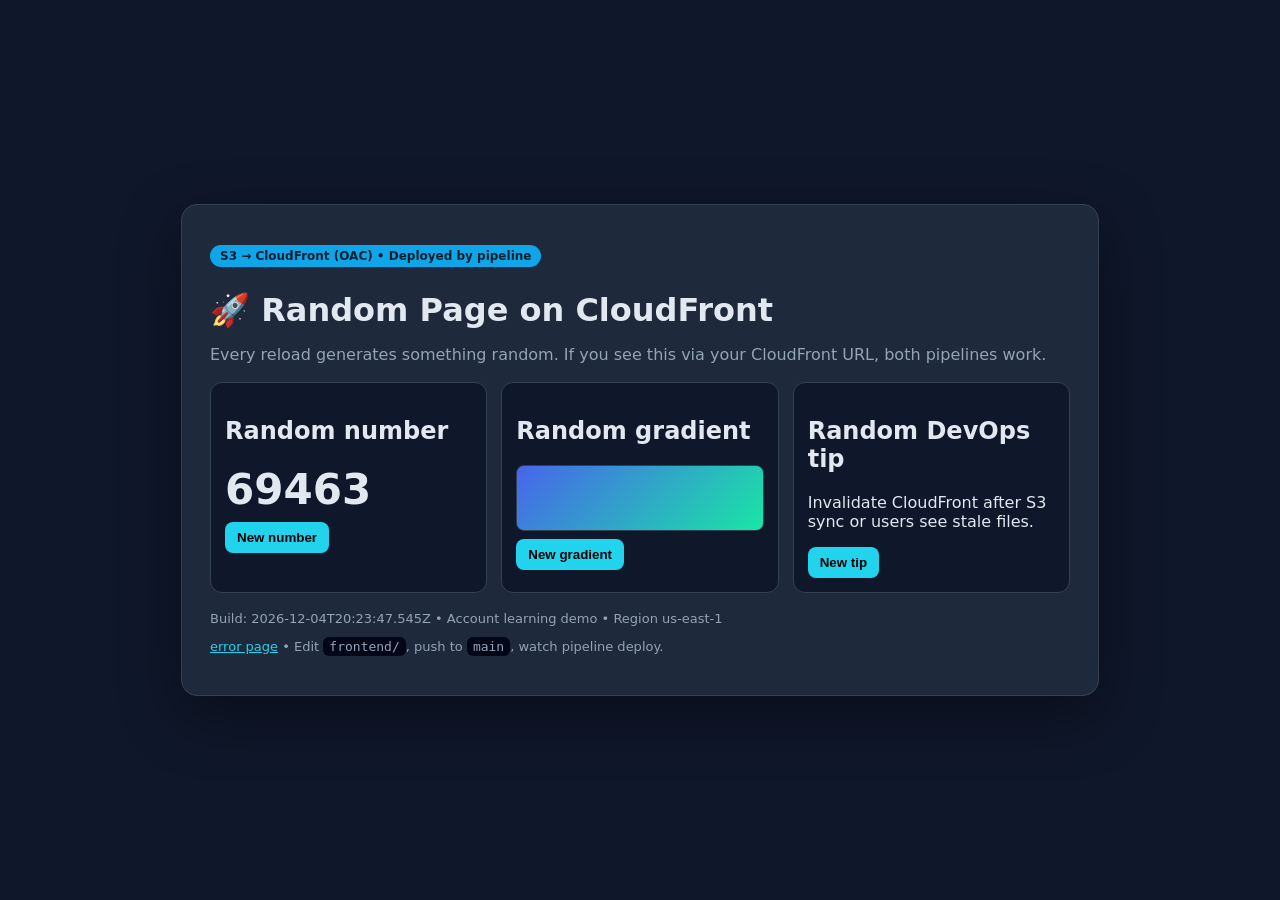
<file: frontend/index.html>
<!DOCTYPE html>
<html lang="en">
<head>
  <meta charset="UTF-8" />
  <meta name="viewport" content="width=device-width, initial-scale=1.0" />
  <title>Frontend Pipeline Demo — CloudFront + S3</title>
  <link rel="stylesheet" href="styles.css" />
</head>
<body>
  <main class="card">
    <p class="pill">S3 → CloudFront (OAC) • Deployed by pipeline</p>
    <h1>🚀 Random Page on CloudFront</h1>
    <p class="sub">Every reload generates something random. If you see this via your CloudFront URL, both pipelines work.</p>

    <section class="grid">
      <div class="box">
        <h2>Random number</h2>
        <p id="randNum" class="big">…</p>
        <button id="btnNum">New number</button>
      </div>
      <div class="box">
        <h2>Random gradient</h2>
        <div id="swatch" class="swatch"></div>
        <button id="btnColor">New gradient</button>
      </div>
      <div class="box">
        <h2>Random DevOps tip</h2>
        <p id="tip">…</p>
        <button id="btnTip">New tip</button>
      </div>
    </section>

    <footer>
      <p>Build: <span id="buildTime"></span> • Account learning demo • Region us-east-1</p>
      <p><a href="error.html">error page</a> • Edit <code>frontend/</code>, push to <code>main</code>, watch pipeline deploy.</p>
    </footer>
  </main>
  <script src="app.js"></script>
</body>
</html>
</file>
<file: frontend/styles.css>
:root { font-family: system-ui, -apple-system, Segoe UI, Roboto, sans-serif; }
body { margin: 0; min-height: 100vh; display: grid; place-items: center; background: #0f172a; color: #e2e8f0; }
.card { max-width: 860px; width: min(92vw, 860px); background: #1e293b; border: 1px solid #334155; border-radius: 16px; padding: 28px; box-shadow: 0 20px 60px rgba(0,0,0,.4); }
.pill { display: inline-block; font-size: 12px; background: #0ea5e9; color: #06202e; font-weight: 700; padding: 4px 10px; border-radius: 999px; }
h1 { margin: 12px 0 4px; }
.sub { color: #94a3b8; }
.grid { display: grid; grid-template-columns: repeat(auto-fit, minmax(220px, 1fr)); gap: 14px; margin: 18px 0; }
.box { background: #0f172a; border: 1px solid #334155; border-radius: 12px; padding: 14px; }
.big { font-size: 42px; font-weight: 800; margin: 8px 0; }
button { background: #22d3ee; border: 0; border-radius: 8px; padding: 8px 12px; font-weight: 700; cursor: pointer; }
button:hover { filter: brightness(1.1); }
.swatch { height: 64px; border-radius: 8px; margin: 8px 0; border: 1px solid #334155; }
footer { color: #94a3b8; font-size: 13px; }
a { color: #22d3ee; }
code { background: #020617; padding: 2px 6px; border-radius: 6px; }
</file>
